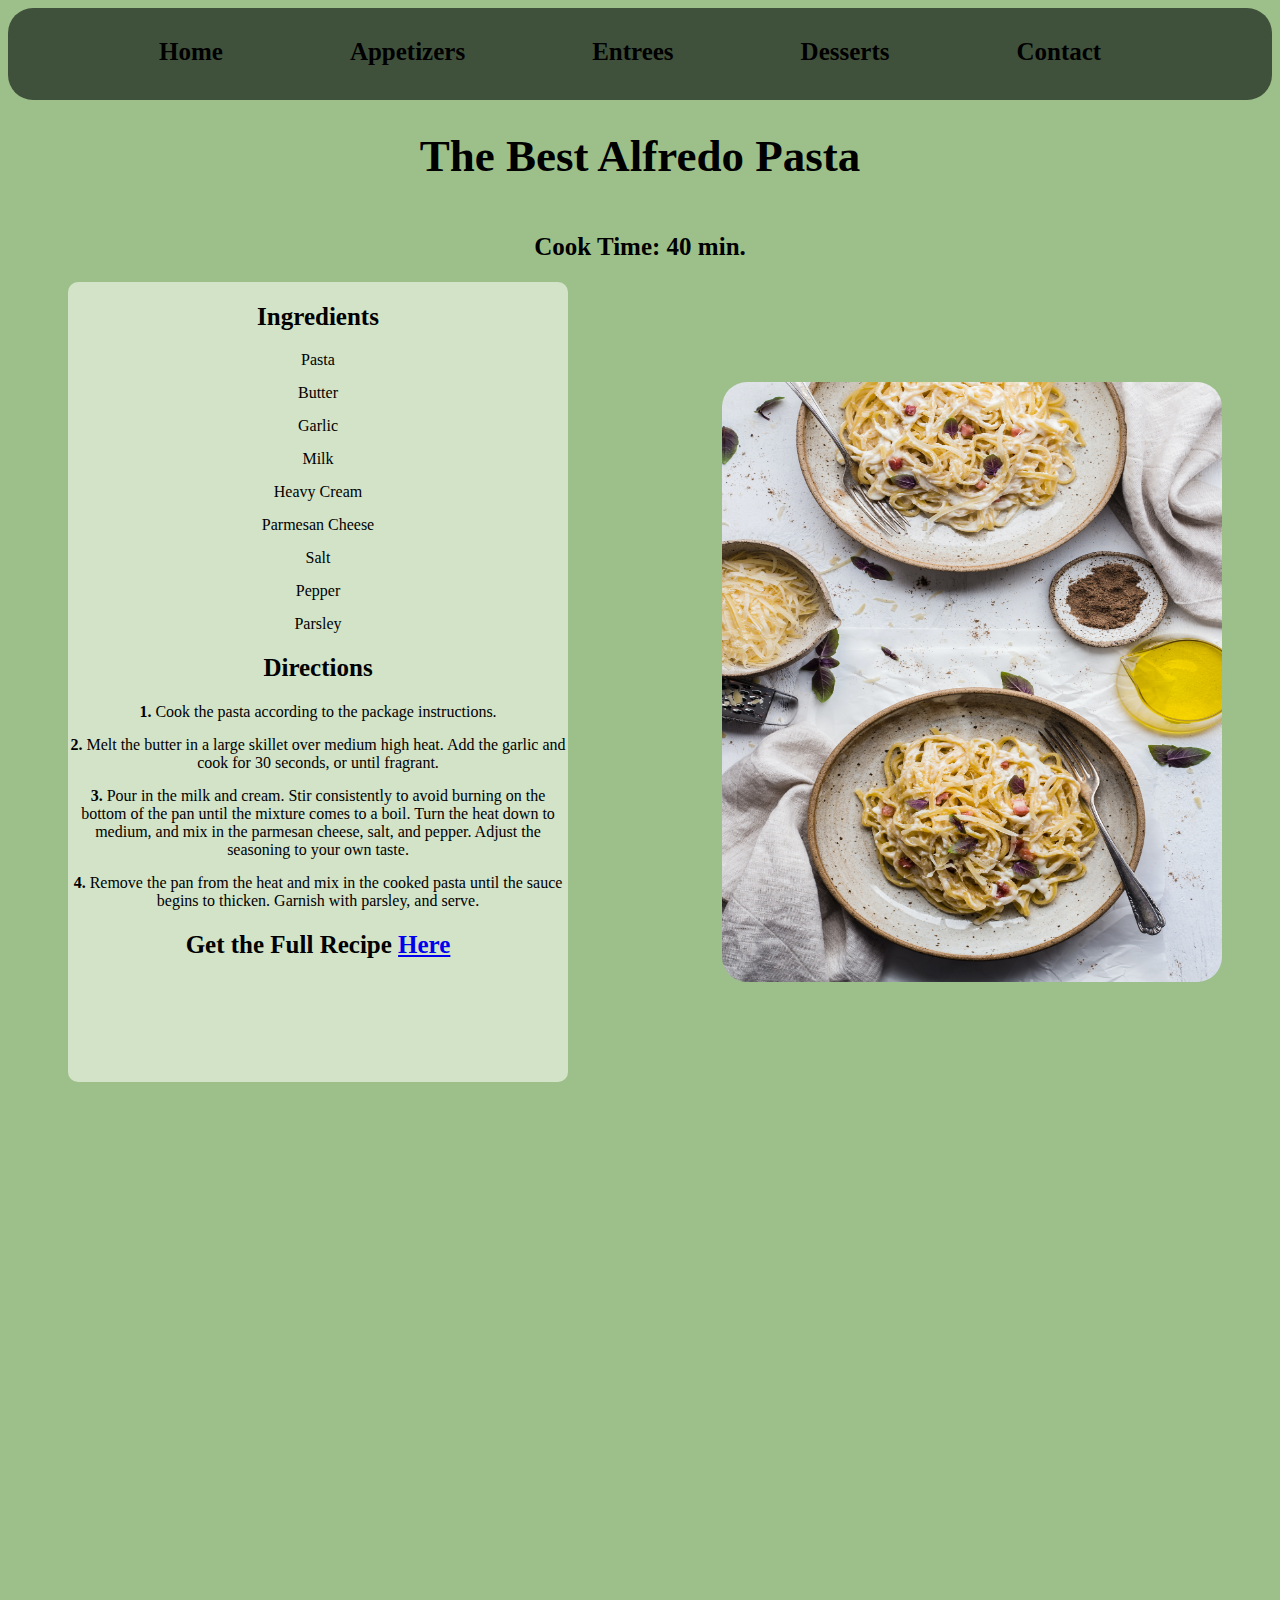
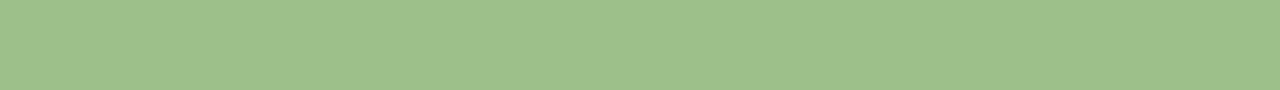
<file: alfredo.html>
<!DOCTYPE html PUBLIC "-//W3C//DTD XHTML 1.0 Transitional//EN"
	"http://www.w3.org/TR/xhtml1/DTD/xhtml1-transitional.dtd">
<html>
<head>
	<meta http-equiv="Content-type" content="text/html; charset=UTF-8" />
	<title>CGT Project</title>
	<style type="text/css" media="all">@import "css/recipes.css";</style>
</head>
<header class="nav_bar" style="background-color: #40513B;">
    <ul>
        <b><li class="active"><a href="index.html" class="a1">Home</a></li></b>
        <b><li class="active"><a href="appetizer.html" class="a1">Appetizers</a></li></b>
        <b><li class="active"><a href="entree.html" class="a1">Entrees</a></li></b>
        <b><li class="active"><a href="dessert.html" class="a1">Desserts</a></li></b>
        <b><li class="active"><a href="contact.html" class="a1">Contact</a></li></b>
    </ul>
</header>
<body style="background-color:#9DC08B;">

    <h1>The Best Alfredo Pasta</h1>
    <h2>Cook Time: 40 min.</h2>
<div class= "reci_sec" style="background-color: #D2E3C8;">
  <h2>Ingredients</h2>
    <dl>
        <dt>Pasta</dt>
        <dt>Butter</dt>
        <dt>Garlic</dt>
        <dt>Milk</dt>
        <dt>Heavy Cream</dt>
        <dt>Parmesan Cheese</dt>
        <dt>Salt</dt>
        <dt>Pepper</dt>
        <dt>Parsley</dt>
    </dl>
  <h2>Directions</h2>
  <dl>
    <dt><b>1.</b> Cook the pasta according to the package instructions. </dt>
    <dt><b>2.</b> Melt the butter in a large skillet over medium high
            heat. Add the garlic and cook for 30 seconds, or until
            fragrant.</dt>
    <dt><b>3.</b> Pour in the milk and cream. Stir consistently to
            avoid burning on the bottom of the pan until the mixture
            comes to a boil. Turn the heat down to medium, and mix in
            the parmesan cheese, salt, and pepper. Adjust the seasoning
            to your own taste.</dt>
    <dt><b>4.</b> Remove the pan from the heat and mix in the cooked
            pasta until the sauce begins to thicken. Garnish with
            parsley, and serve.</dt>
</dl>
<h2> Get the Full Recipe <a href="https://cravinghomecooked.com/easy-pasta-alfredo/">Here</a></h2>
</div>

<div>
<img class="recipe_covy" src="images/alfredo.jpg" alt="chips"  style = "position:relative; bottom:700px; right:50px;"/>
</div>

</body>
</html>
</file>
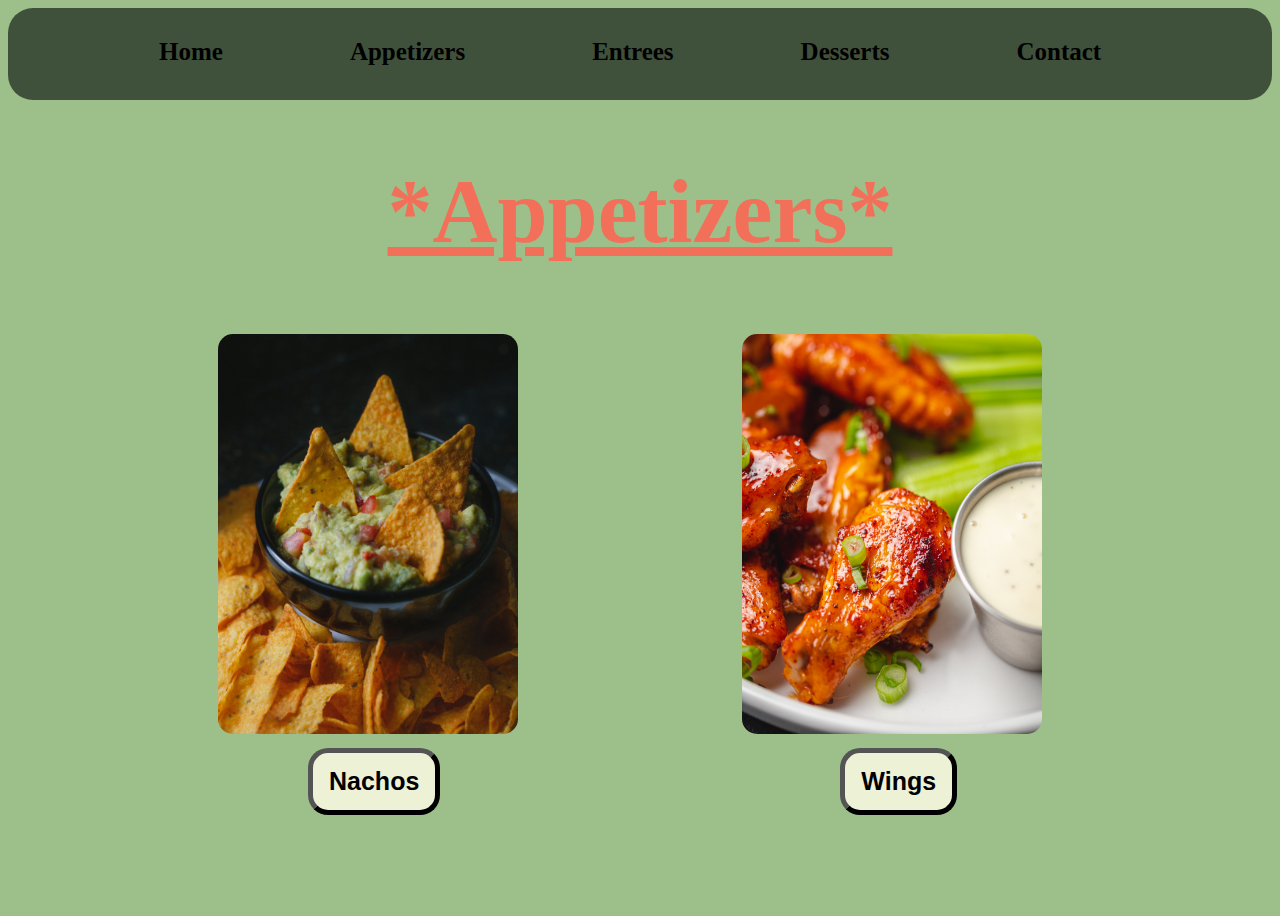
<file: appetizer.html>
<!DOCTYPE html PUBLIC "-//W3C//DTD XHTML 1.0 Transitional//EN"
	"http://www.w3.org/TR/xhtml1/DTD/xhtml1-transitional.dtd">
<html>
<head>
	<meta http-equiv="Content-type" content="text/html; charset=UTF-8" />
	<title>CGT Project</title>
	<style type="text/css" media="all">@import "css/appetizer.css";</style>
</head>
<header class="nav_bar" style="background-color: #40513B;">
    <ul>
        <b><li class="active"><a href="index.html" class="a1">Home</a></li></b>
        <b><li class="active"><a href="appetizer.html" class="a1">Appetizers</a></li></b>
        <b><li class="active"><a href="entree.html" class="a1">Entrees</a></li></b>
        <b><li class="active"><a href="dessert.html" class="a1">Desserts</a></li></b>
        <b><li class="active"><a href="contact.html" class="a1">Contact</a></li></b>
    </ul>
</header>
<body style="background-color:#9DC08B;">

    <u><h1 class = "website_header"> *Appetizers* </h1></u>

    <div class="food_sec">
        <img class="food_buttons" src="images/nachos.jpg" alt="chips"/>
        <img class="food_buttons" src="images/chicken wings.jpg" alt="chicken"/>
    </div>
    <div class="appetizer_sec">
        <button type="button" class="button4"><a href="nachos.html" class="a1">Nachos</a></button>
        <button type="button" class="button5"><a href="wings.html" class="a1">Wings</a></button>
    </div>

</body>
</html>
</file>
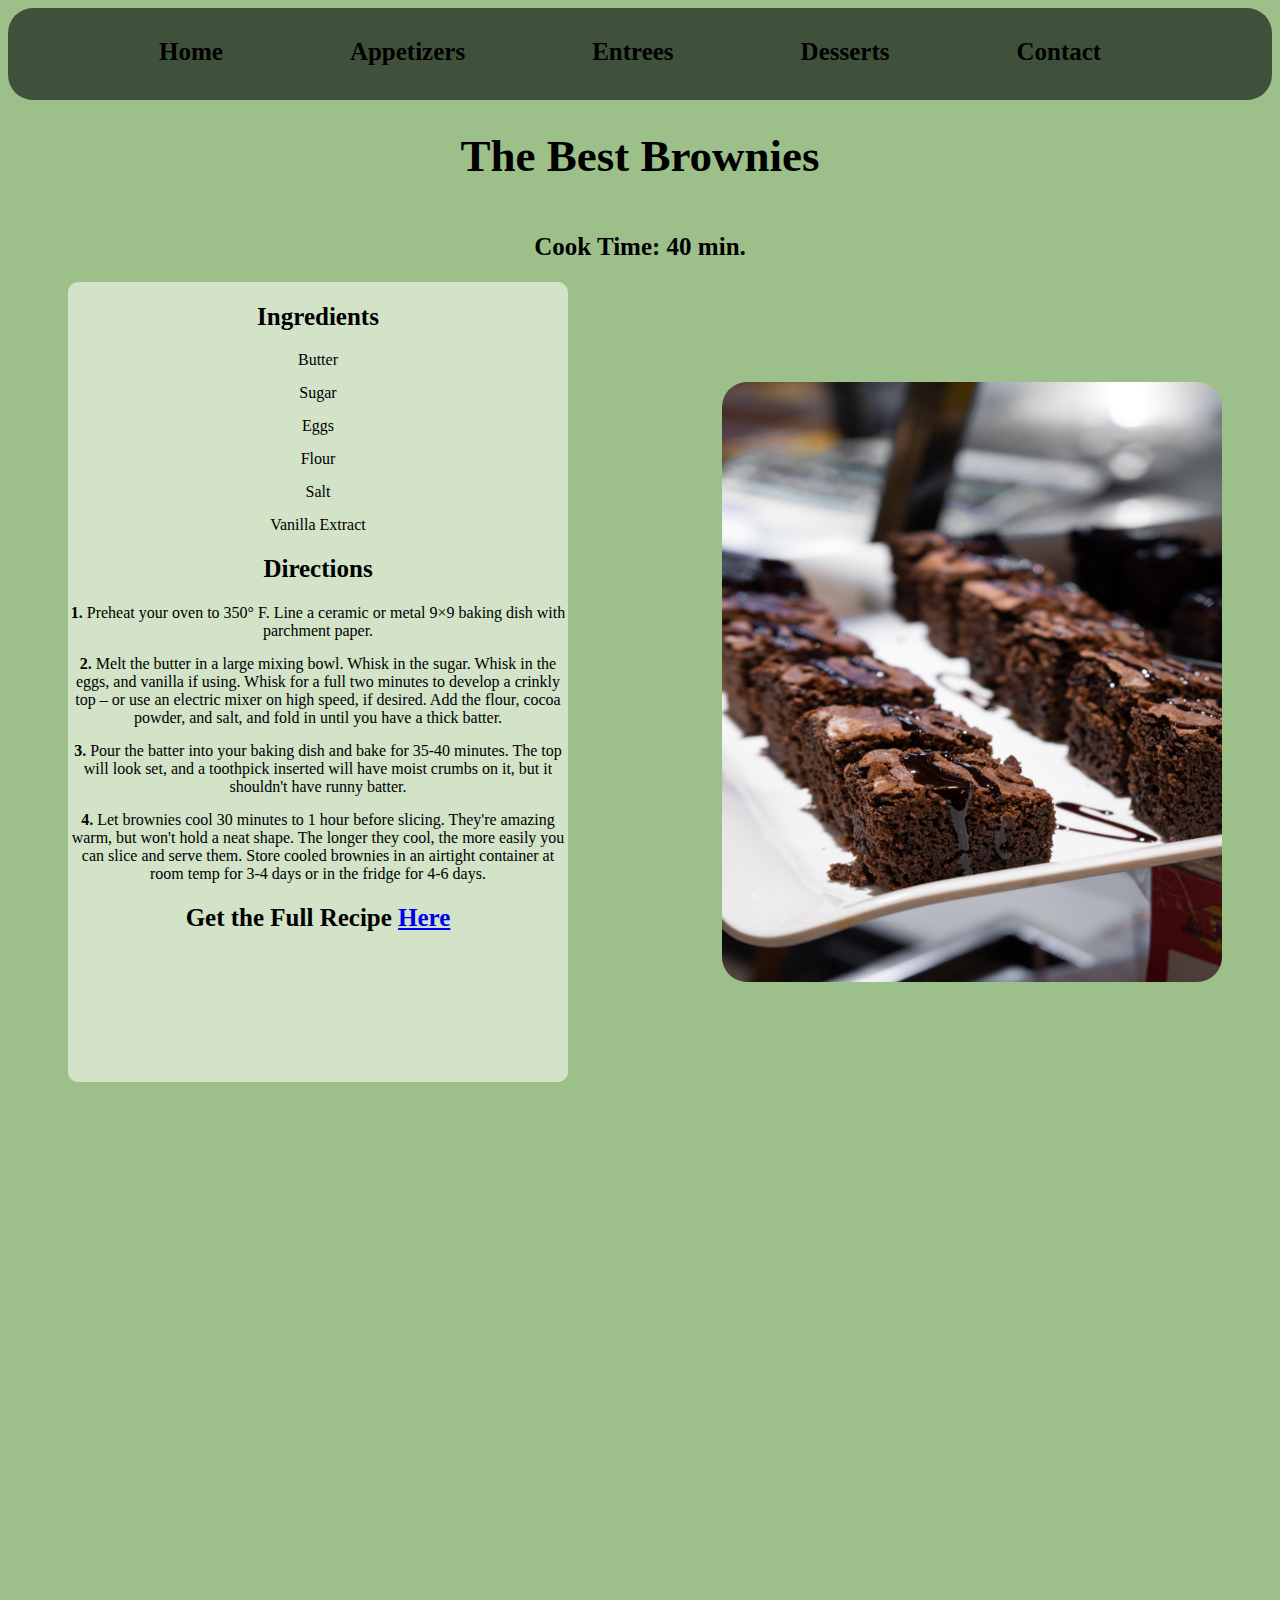
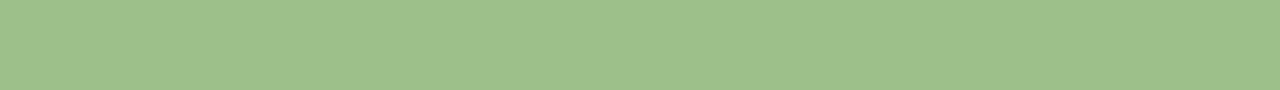
<file: brownies.html>
<!DOCTYPE html PUBLIC "-//W3C//DTD XHTML 1.0 Transitional//EN"
	"http://www.w3.org/TR/xhtml1/DTD/xhtml1-transitional.dtd">
<html>
<head>
	<meta http-equiv="Content-type" content="text/html; charset=UTF-8" />
	<title>CGT Project</title>
	<style type="text/css" media="all">@import "css/recipes.css";</style>
</head>
<header class="nav_bar" style="background-color: #40513B;">
    <ul>
        <b><li class="active"><a href="index.html" class="a1">Home</a></li></b>
        <b><li class="active"><a href="appetizer.html" class="a1">Appetizers</a></li></b>
        <b><li class="active"><a href="entree.html" class="a1">Entrees</a></li></b>
        <b><li class="active"><a href="dessert.html" class="a1">Desserts</a></li></b>
        <b><li class="active"><a href="contact.html" class="a1">Contact</a></li></b>
    </ul>
</header>
<body style="background-color:#9DC08B;">

    <h1>The Best Brownies</h1>
    <h2>Cook Time: 40 min.</h2>
<div class= "reci_sec" style="background-color: #D2E3C8;">
  <h2>Ingredients</h2>
    <dl>
        <dt>Butter</dt>
        <dt>Sugar</dt>
        <dt>Eggs</dt>
        <dt>Flour</dt>
        <dt>Salt</dt>
        <dt>Vanilla Extract</dt>
    </dl>
  <h2>Directions</h2>
  <dl>
    <dt><b>1.</b> Preheat your oven to 350° F. Line a ceramic or metal 9×9 baking dish
            with parchment paper.  </dt>
    <dt><b>2.</b> Melt the butter in a large mixing bowl. Whisk in the sugar. Whisk in
            the eggs, and vanilla if using. Whisk for a full two minutes to develop a
            crinkly top – or use an electric mixer on high speed, if desired. Add the
            flour, cocoa powder, and salt, and fold in until you have a thick batter.</dt>
    <dt><b>3.</b> Pour the batter into your baking dish and bake for 35-40 minutes.
            The top will look set, and a toothpick inserted will have moist crumbs on
            it, but it shouldn't have runny batter.</dt>
    <dt><b>4.</b> Let brownies cool 30 minutes to 1 hour before slicing. They're
            amazing warm, but won't hold a neat shape. The longer they cool, the more
            easily you can slice and serve them. Store cooled brownies in an airtight
            container at room temp for 3-4 days or in the fridge for 4-6 days.</dt>
</dl>
<h2> Get the Full Recipe <a href="https://bluebowlrecipes.com/best-ever-5-ingredient-brownies/">Here</a></h2>
</div>

<div>
<img class="recipe_covy" src="images/brownies.jpg" alt="chips"  style = "position:relative; bottom:700px; right:50px;"/>
</div>

</body>
</html>
</file>
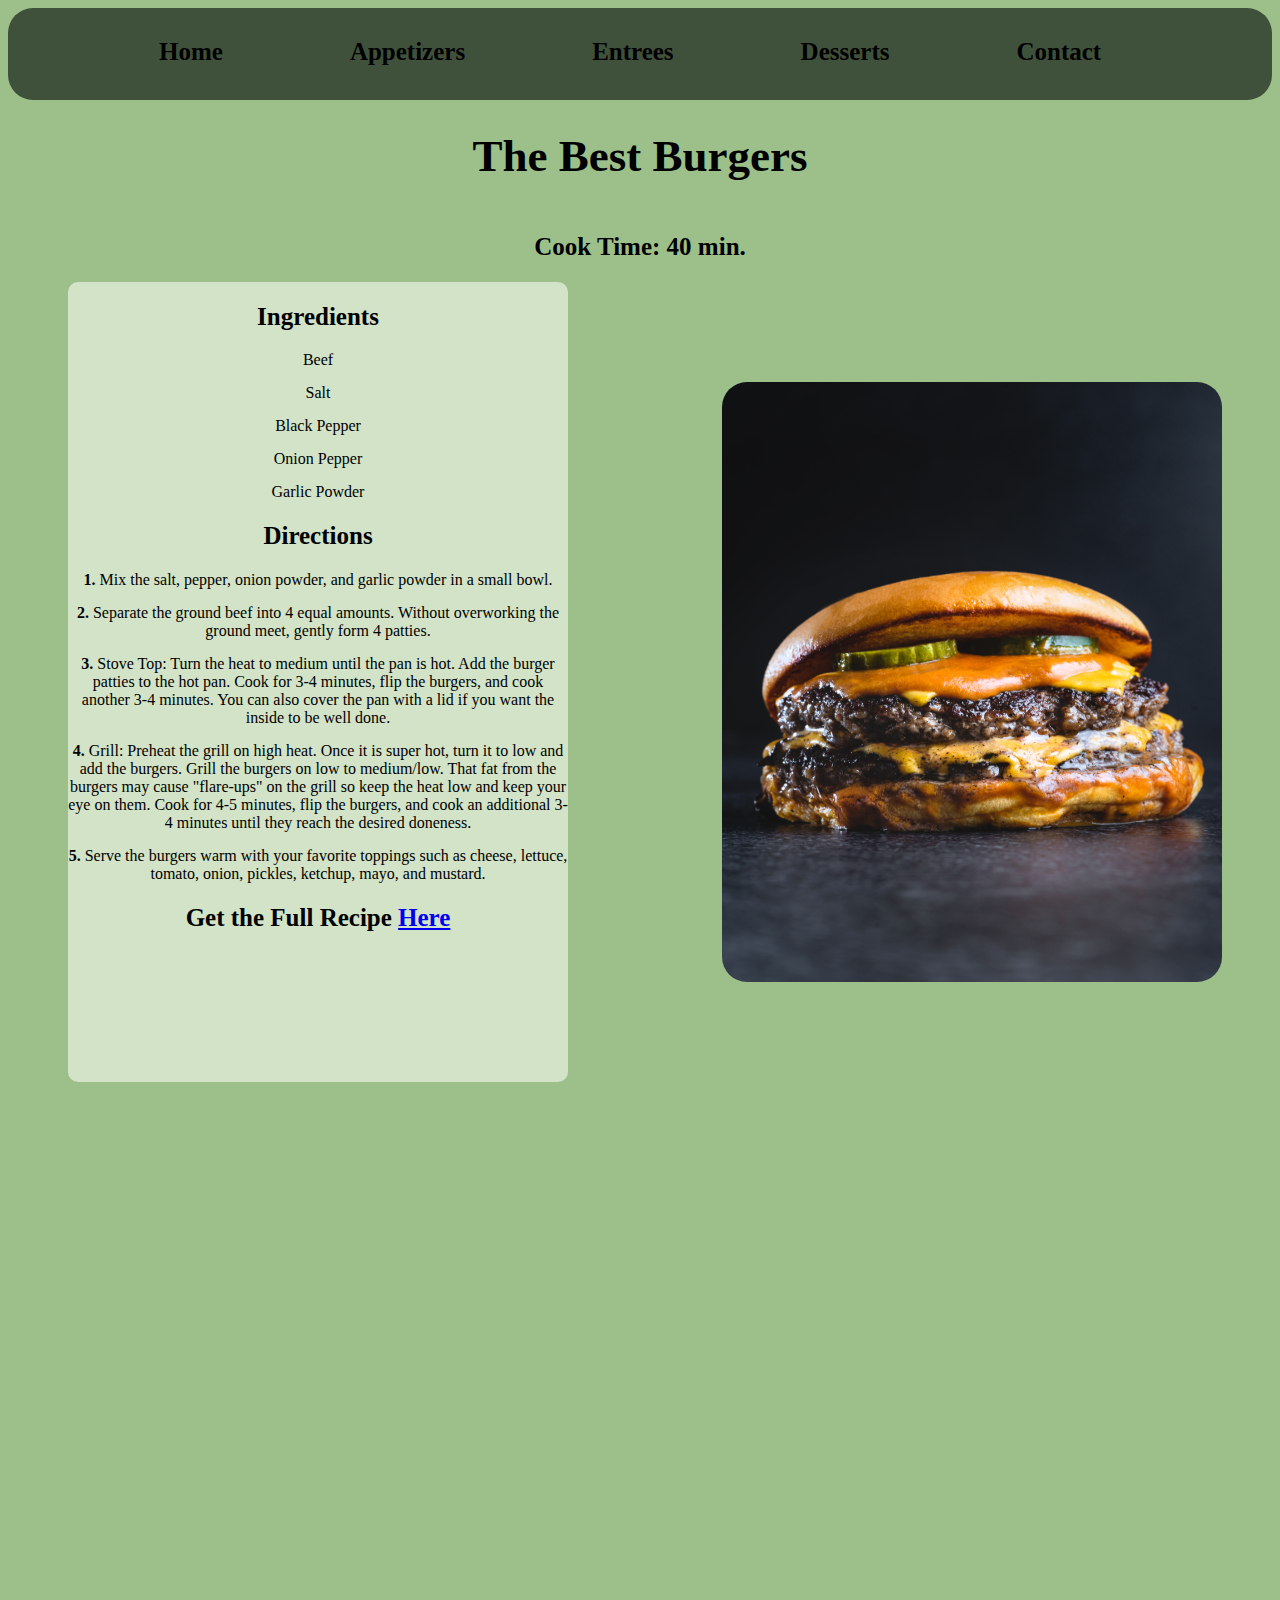
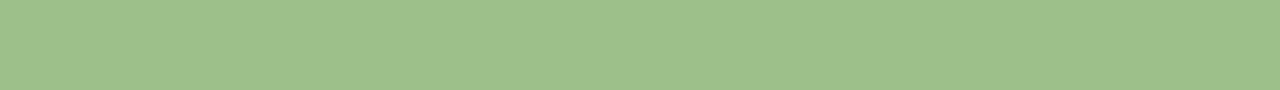
<file: burger.html>
<!DOCTYPE html PUBLIC "-//W3C//DTD XHTML 1.0 Transitional//EN"
	"http://www.w3.org/TR/xhtml1/DTD/xhtml1-transitional.dtd">
<html>
<head>
	<meta http-equiv="Content-type" content="text/html; charset=UTF-8" />
	<title>CGT Project</title>
	<style type="text/css" media="all">@import "css/recipes.css";</style>
</head>
<header class="nav_bar" style="background-color: #40513B;">
    <ul>
        <b><li class="active"><a href="index.html" class="a1">Home</a></li></b>
        <b><li class="active"><a href="appetizer.html" class="a1">Appetizers</a></li></b>
        <b><li class="active"><a href="entree.html" class="a1">Entrees</a></li></b>
        <b><li class="active"><a href="dessert.html" class="a1">Desserts</a></li></b>
        <b><li class="active"><a href="contact.html" class="a1">Contact</a></li></b>
    </ul>
</header>
<body style="background-color:#9DC08B;">

    <h1>The Best Burgers</h1>
    <h2>Cook Time: 40 min.</h2>
<div class= "reci_sec" style="background-color: #D2E3C8;">
  <h2>Ingredients</h2>
    <dl>
        <dt>Beef</dt>
        <dt>Salt</dt>
        <dt>Black Pepper</dt>
        <dt>Onion Pepper</dt>
        <dt>Garlic Powder</dt>
    </dl>
  <h2>Directions</h2>
  <dl>
    <dt><b>1.</b> Mix the salt, pepper, onion powder, and garlic powder in a small bowl. </dt>
    <dt><b>2.</b> Separate the ground beef into 4 equal amounts. Without overworking the
            ground meet, gently form 4 patties.</dt>
    <dt><b>3.</b> Stove Top: Turn the heat to medium until the pan is hot. Add the burger
            patties to the hot pan. Cook for 3-4 minutes, flip the burgers, and cook
            another 3-4 minutes. You can also cover the pan with a lid if you want the
            inside to be well done.</dt>
    <dt><b>4.</b> Grill: Preheat the grill on high heat. Once it is super hot, turn it to
            low and add the burgers. Grill the burgers on low to medium/low. That fat
            from the burgers may cause "flare-ups" on the grill so keep the heat low
            and keep your eye on them. Cook for 4-5 minutes, flip the burgers, and
            cook an additional 3-4 minutes until they reach the desired doneness.</dt>
    <dt><b>5.</b> Serve the burgers warm with your favorite toppings such as cheese,
            lettuce, tomato, onion, pickles, ketchup, mayo, and mustard.</dt>
</dl>
<h2> Get the Full Recipe <a href="https://thymeforthetable.com/simple-burger-recipe/">Here</a></h2>
</div>

<div>
<img class="recipe_covy" src="images/burgers.jpg" alt="chips"  style = "position:relative; bottom:700px; right:50px;"/>
</div>

</body>
</html>
</file>
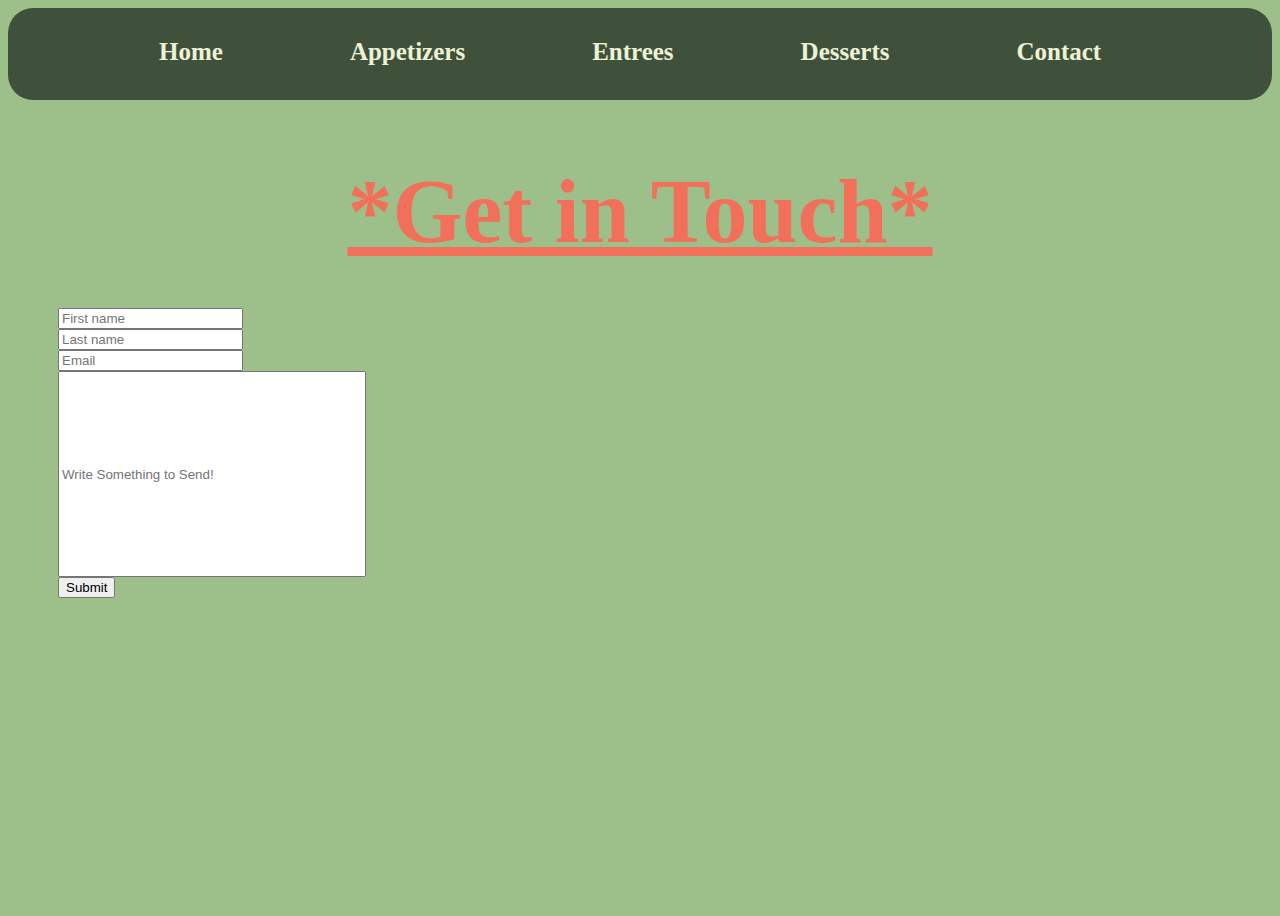
<file: contact.html>
<!DOCTYPE html PUBLIC "-//W3C//DTD XHTML 1.0 Transitional//EN"
	"http://www.w3.org/TR/xhtml1/DTD/xhtml1-transitional.dtd">
<html>
<head>
	<meta http-equiv="Content-type" content="text/html; charset=UTF-8" />
	<title>CGT Project</title>
	<style type="text/css" media="all">@import "css/contact.css";</style>
</head>
<header class="nav_bar" style="background-color: #40513B;">
    <ul>
        <b><li class="active"><a href="index.html" class="a1">Home</a></li></b>
        <b><li class="active"><a href="appetizer.html" class="a1">Appetizers</a></li></b>
        <b><li class="active"><a href="entree.html" class="a1">Entrees</a></li></b>
        <b><li class="active"><a href="dessert.html" class="a1">Desserts</a></li></b>
        <b><li class="active"><a href="contact.html" class="a1">Contact</a></li></b>
    </ul>
</header>
<body style="background-color:#9DC08B;">

    <u><h1 class = "website_header"> *Get in Touch* </h1></u>

    <form id="form">
                <input type="text" id="fname" name="fname" placeholder="First name" required><br>
                <input type="text" id="lname" name="lname" placeholder="Last name" required><br>
                <input type="text" id="email" name="email" placeholder="Email"required><br>
                <input type="text" id="email" name="message" placeholder="Write Something to Send!" style="width: 300px; height: 200px;"required><br>
                <input type="submit" value="Submit">
      </form>

      <script>
        var form = document.getElementById('form')
        form.addEventListener('submit',function(event) {
            event.preventDefault()
            var fname = document.getElementById('fname').value
            console.log(fname)
            var lname = document.getElementById('lname').value
            console.log(lname)
            var email = document.getElementById('email').value
            console.log(email)
        })
      </script>

    

</body>
</html>
</file>
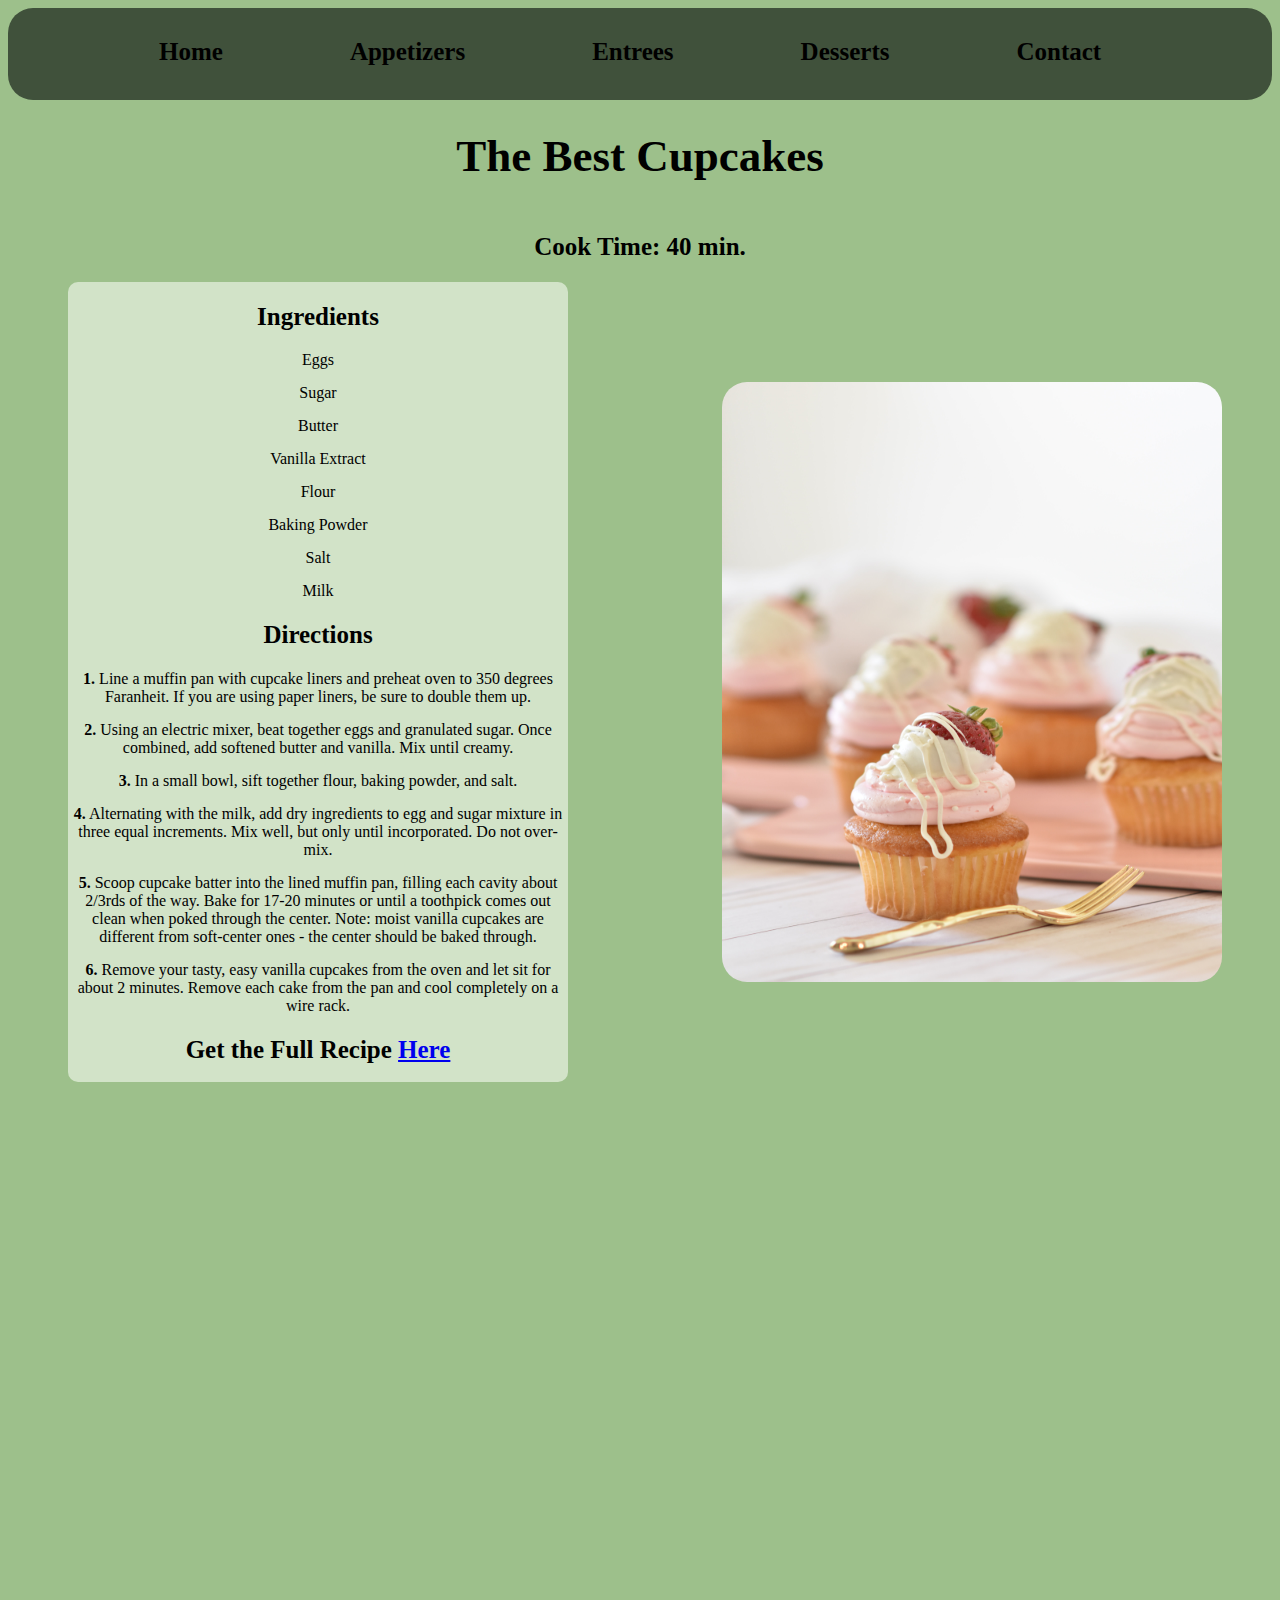
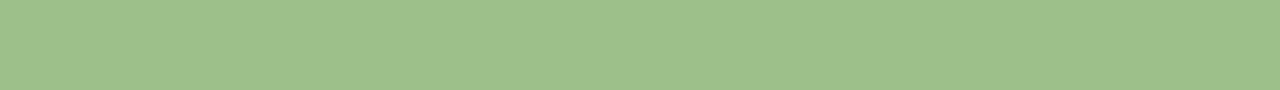
<file: cupcakes.html>
<!DOCTYPE html PUBLIC "-//W3C//DTD XHTML 1.0 Transitional//EN"
	"http://www.w3.org/TR/xhtml1/DTD/xhtml1-transitional.dtd">
<html>
<head>
	<meta http-equiv="Content-type" content="text/html; charset=UTF-8" />
	<title>CGT Project</title>
	<style type="text/css" media="all">@import "css/recipes.css";</style>
</head>
<header class="nav_bar" style="background-color: #40513B;">
    <ul>
        <b><li class="active"><a href="index.html" class="a1">Home</a></li></b>
        <b><li class="active"><a href="appetizer.html" class="a1">Appetizers</a></li></b>
        <b><li class="active"><a href="entree.html" class="a1">Entrees</a></li></b>
        <b><li class="active"><a href="dessert.html" class="a1">Desserts</a></li></b>
        <b><li class="active"><a href="contact.html" class="a1">Contact</a></li></b>
    </ul>
</header>
<body style="background-color:#9DC08B;">

    <h1>The Best Cupcakes</h1>
    <h2>Cook Time: 40 min.</h2>
<div class= "reci_sec" style="background-color: #D2E3C8;">
  <h2>Ingredients</h2>
    <dl>
        <dt>Eggs</dt>
        <dt>Sugar</dt>
        <dt>Butter</dt>
        <dt>Vanilla Extract</dt>
        <dt>Flour</dt>
        <dt>Baking Powder</dt>
        <dt>Salt</dt>
        <dt>Milk</dt>
    </dl>
  <h2>Directions</h2>
  <dl>
    <dt><b>1.</b> Line a muffin pan with cupcake liners and preheat oven to 350 degrees
            Faranheit. If you are using paper liners, be sure to double them up. </dt>
    <dt><b>2.</b> Using an electric mixer, beat together eggs and granulated sugar.
            Once combined, add softened butter and vanilla. Mix until creamy.</dt>
    <dt><b>3.</b> In a small bowl, sift together flour, baking powder, and salt.</dt>
    <dt><b>4.</b> Alternating with the milk, add dry ingredients to egg and sugar
            mixture in three equal increments. Mix well, but only until incorporated.
            Do not over-mix.</dt>
    <dt><b>5.</b> Scoop cupcake batter into the lined muffin pan, filling each cavity
            about 2/3rds of the way. Bake for 17-20 minutes or until a toothpick comes
            out clean when poked through the center. Note: moist vanilla cupcakes are
            different from soft-center ones - the center should be baked through.</dt>
    <dt><b>6.</b> Remove your tasty, easy vanilla cupcakes from the oven and let sit
            for about 2 minutes. Remove each cake from the pan and cool completely on
            a wire rack.</dt>
</dl>
<h2> Get the Full Recipe <a href="https://rufflesandrainboots.com/easy-vanilla-cupcake-recipe/">Here</a></h2>
</div>

<div>
<img class="recipe_covy" src="images/cupcakes.jpg" alt="chips"  style = "position:relative; bottom:700px; right:50px;"/>
</div>

</body>
</html>
</file>
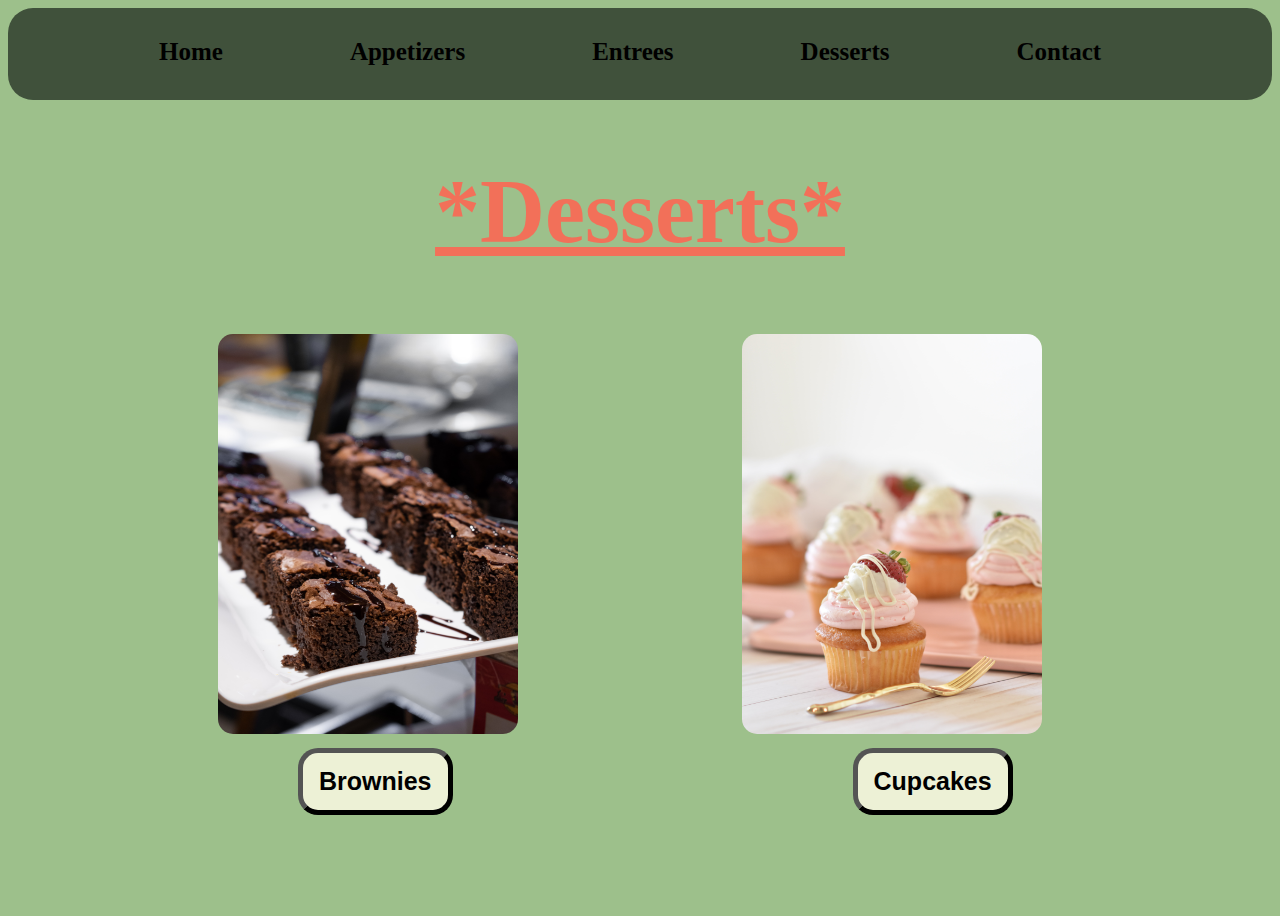
<file: dessert.html>
<!DOCTYPE html PUBLIC "-//W3C//DTD XHTML 1.0 Transitional//EN"
	"http://www.w3.org/TR/xhtml1/DTD/xhtml1-transitional.dtd">
<html>
<head>
	<meta http-equiv="Content-type" content="text/html; charset=UTF-8" />
	<title>CGT Project</title>
	<style type="text/css" media="all">@import "css/dessert.css";</style>
</head>
<header class="nav_bar" style="background-color: #40513B;">
    <ul>
        <b><li class="active"><a href="index.html" class="a1">Home</a></li></b>
        <b><li class="active"><a href="appetizer.html" class="a1">Appetizers</a></li></b>
        <b><li class="active"><a href="entree.html" class="a1">Entrees</a></li></b>
        <b><li class="active"><a href="dessert.html" class="a1">Desserts</a></li></b>
        <b><li class="active"><a href="contact.html" class="a1">Contact</a></li></b>
    </ul>
</header>
<body style="background-color:#9DC08B;">

    <u><h1 class = "website_header"> *Desserts* </h1></u>

    <div class="food_sec">
        <img class="food_buttons" src="images/brownies.jpg" alt="chips"/>
        <img class="food_buttons" src="images/cupcakes.jpg" alt="chicken"/>
    </div>
    <div class="appetizer_sec">
        <button type="button" class="button8"><a href="brownies.html" class="a1">Brownies</a></button>
        <button type="button" class="button9"><a href="cupcakes.html" class="a1">Cupcakes</a></button>
    </div>

</body>
</html>
</file>
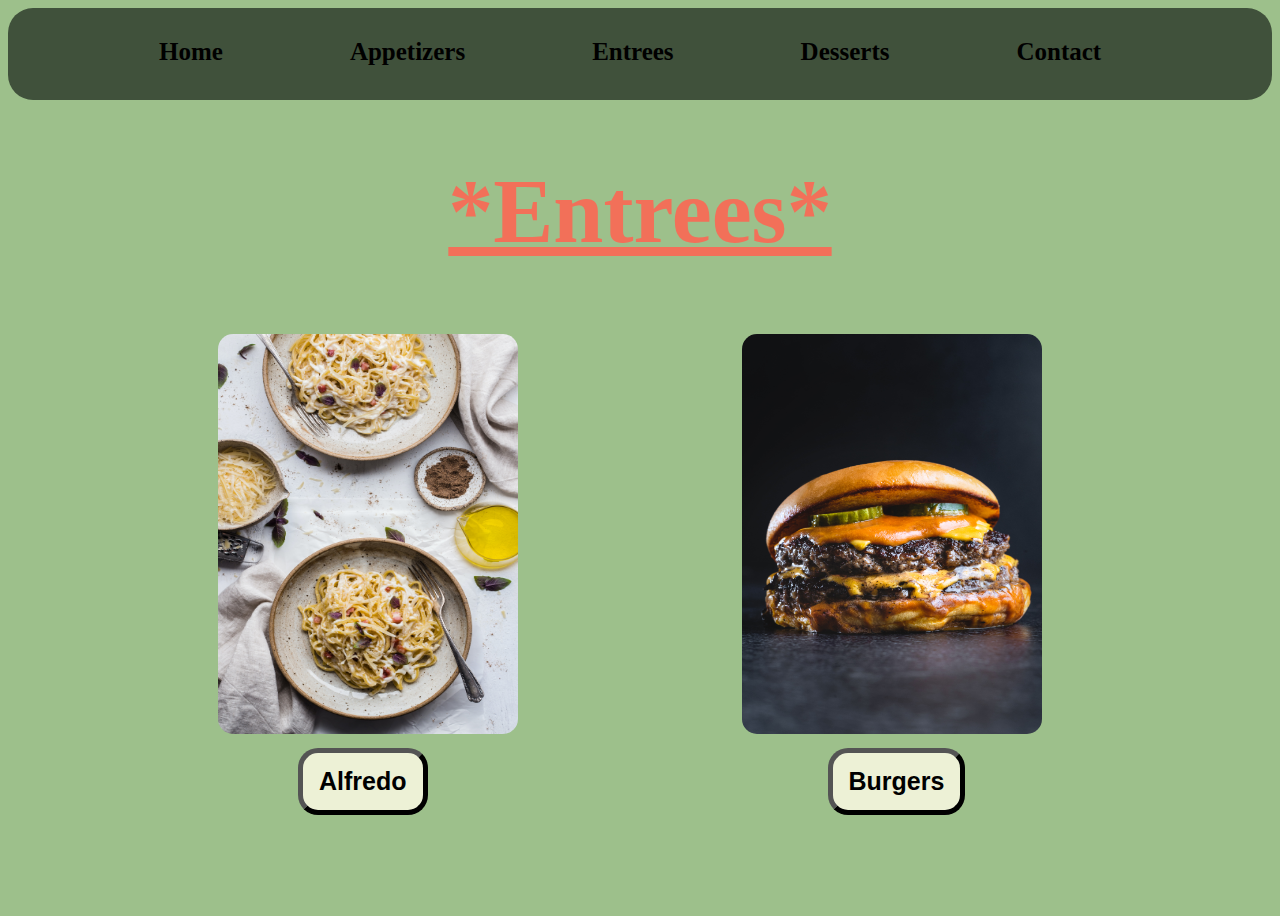
<file: entree.html>
<!DOCTYPE html PUBLIC "-//W3C//DTD XHTML 1.0 Transitional//EN"
	"http://www.w3.org/TR/xhtml1/DTD/xhtml1-transitional.dtd">
<html>
<head>
	<meta http-equiv="Content-type" content="text/html; charset=UTF-8" />
	<title>CGT Project</title>
	<style type="text/css" media="all">@import "css/entree.css";</style>
</head>
<header class="nav_bar" style="background-color: #40513B;">
    <ul>
        <b><li class="active"><a href="index.html" class="a1">Home</a></li></b>
        <b><li class="active"><a href="appetizer.html" class="a1">Appetizers</a></li></b>
        <b><li class="active"><a href="entree.html" class="a1">Entrees</a></li></b>
        <b><li class="active"><a href="dessert.html" class="a1">Desserts</a></li></b>
        <b><li class="active"><a href="contact.html" class="a1">Contact</a></li></b>
    </ul>
</header>
<body style="background-color:#9DC08B;">

    <u><h1 class = "website_header"> *Entrees* </h1></u>

    <div class="food_sec">
        <img class="food_buttons" src="images/alfredo.jpg" alt="chips"/>
        <img class="food_buttons" src="images/burgers.jpg" alt="chicken"/>
    </div>
    <div class="appetizer_sec">
        <button type="button" class="button6"><a href="alfredo.html" class="a1">Alfredo</a></button>
        <button type="button" class="button7"><a href="burger.html" class="a1">Burgers</a></button>
    </div>

</body>
</html>
</file>
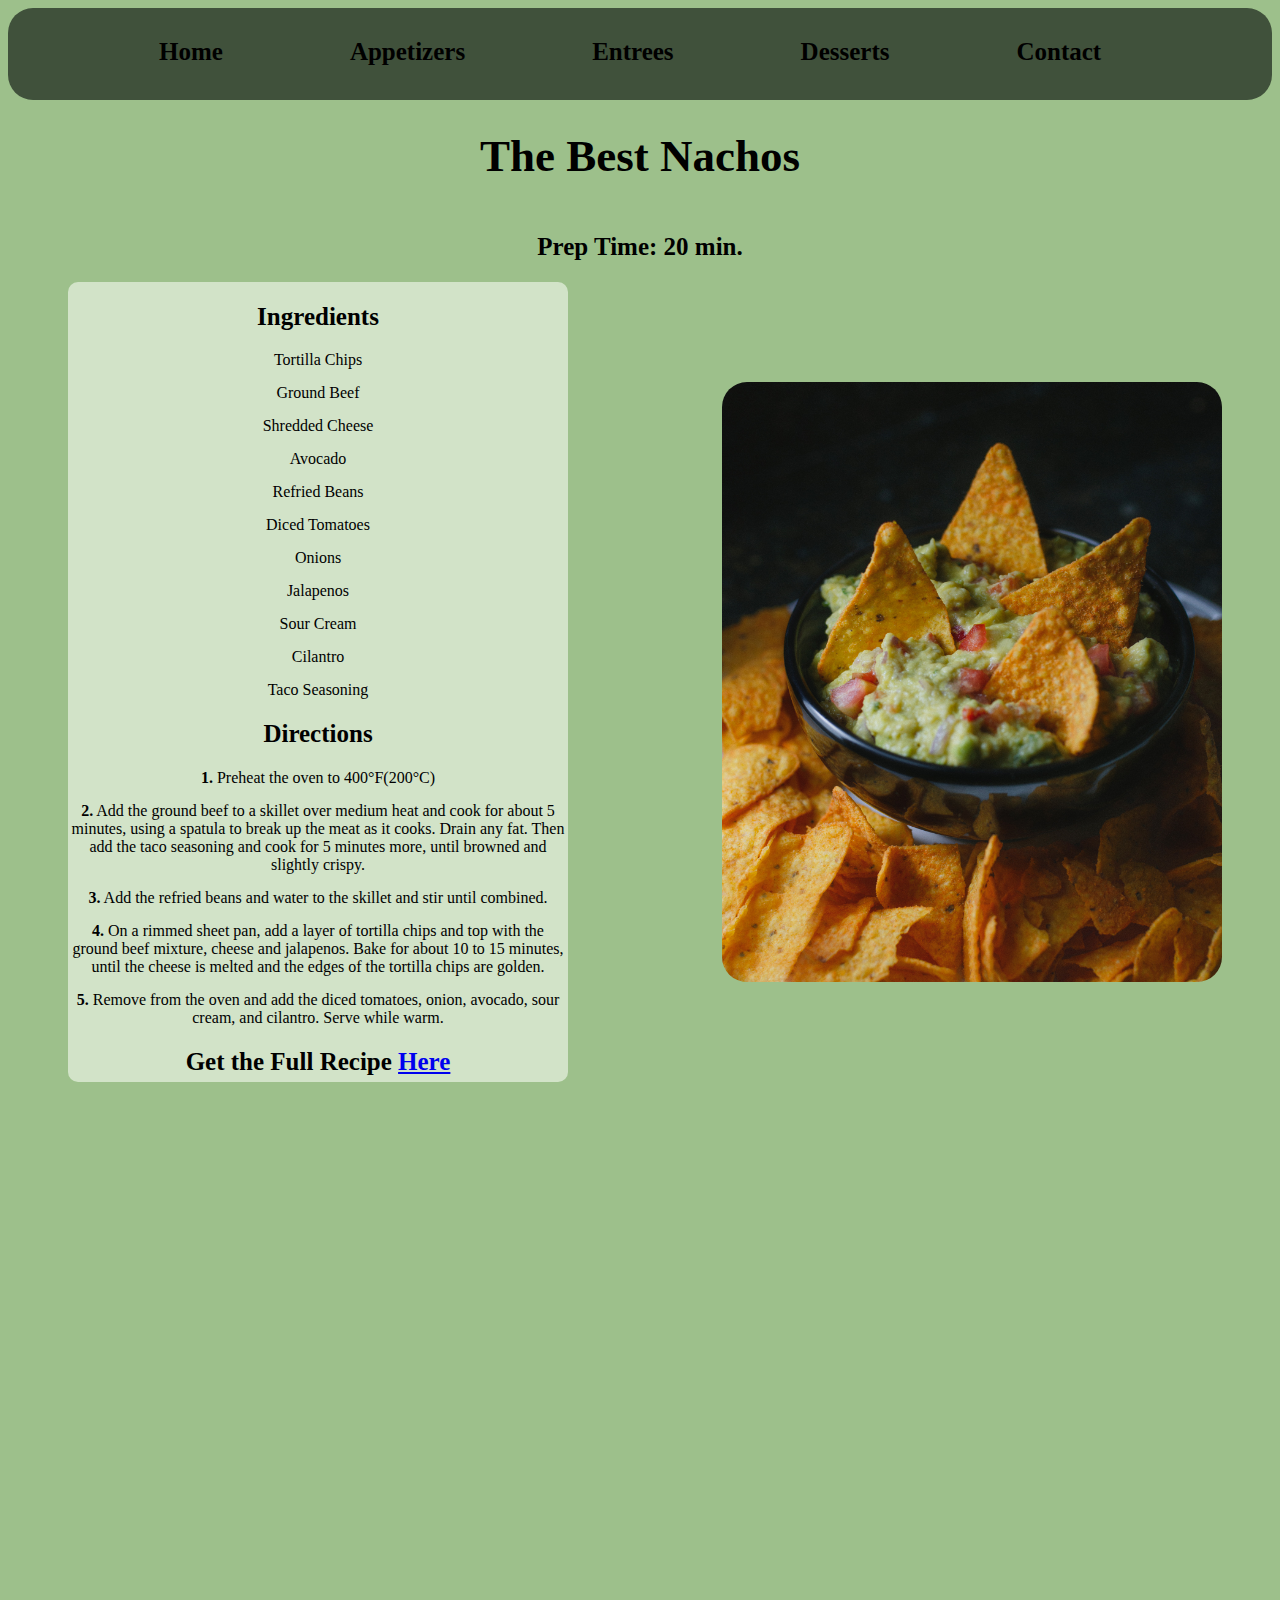
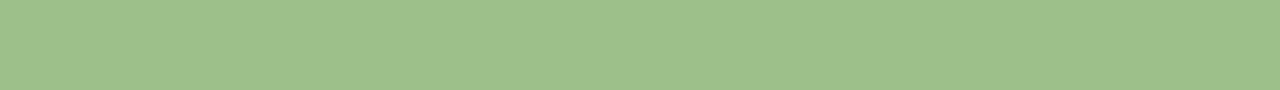
<file: nachos.html>
<!DOCTYPE html PUBLIC "-//W3C//DTD XHTML 1.0 Transitional//EN"
	"http://www.w3.org/TR/xhtml1/DTD/xhtml1-transitional.dtd">
<html>
<head>
	<meta http-equiv="Content-type" content="text/html; charset=UTF-8" />
	<title>CGT Project</title>
	<style type="text/css" media="all">@import "css/recipes.css";</style>
</head>
<header class="nav_bar" style="background-color: #40513B;">
    <ul>
        <b><li class="active"><a href="index.html" class="a1">Home</a></li></b>
        <b><li class="active"><a href="appetizer.html" class="a1">Appetizers</a></li></b>
        <b><li class="active"><a href="entree.html" class="a1">Entrees</a></li></b>
        <b><li class="active"><a href="dessert.html" class="a1">Desserts</a></li></b>
        <b><li class="active"><a href="contact.html" class="a1">Contact</a></li></b>
    </ul>
</header>
<body style="background-color:#9DC08B;">

    <h1>The Best Nachos</h1>
    <h2>Prep Time: 20 min.</h2>
<div class= "reci_sec" style="background-color: #D2E3C8;">
  <h2>Ingredients</h2>
    <dl>
        <dt>Tortilla Chips</dt>
        <dt>Ground Beef</dt>
        <dt>Shredded Cheese</dt>
        <dt>Avocado</dt>
        <dt>Refried Beans</dt>
        <dt>Diced Tomatoes</dt>
        <dt>Onions</dt>
        <dt>Jalapenos</dt>
        <dt>Sour Cream</dt>
        <dt>Cilantro</dt>
        <dt>Taco Seasoning</dt>
    </dl>
  <h2>Directions</h2>
  <dl>
    <dt><b>1.</b> Preheat the oven to 400°F(200°C)</dt>
    <dt><b>2.</b> Add the ground beef to a skillet over medium heat and cook for about 5 minutes,
        using a spatula to break up the meat as it cooks. Drain any fat. Then add the taco
        seasoning and cook for 5 minutes more, until browned and slightly crispy.</dt>
    <dt><b>3.</b> Add the refried beans and water to the skillet and stir until combined. </dt>
    <dt><b>4.</b> On a rimmed sheet pan, add a layer of tortilla chips and top with the ground beef
        mixture, cheese and jalapenos. Bake for about 10 to 15 minutes, until the cheese is
        melted and the edges of the tortilla chips are golden.</dt>
    <dt><b>5.</b> Remove from the oven and add the diced tomatoes, onion, avocado, sour cream, and
        cilantro. Serve while warm.</dt>
</dl>

<h2> Get the Full Recipe <a href="https://downshiftology.com/recipes/ultimate-nachos/">Here</a></h2>
</div>

<div>
<img class="recipe_covy" src="images/nachos.jpg" alt="chips"  style = "position:relative; bottom:700px; right:50px;"/>
</div>

</body>
</html>
</file>
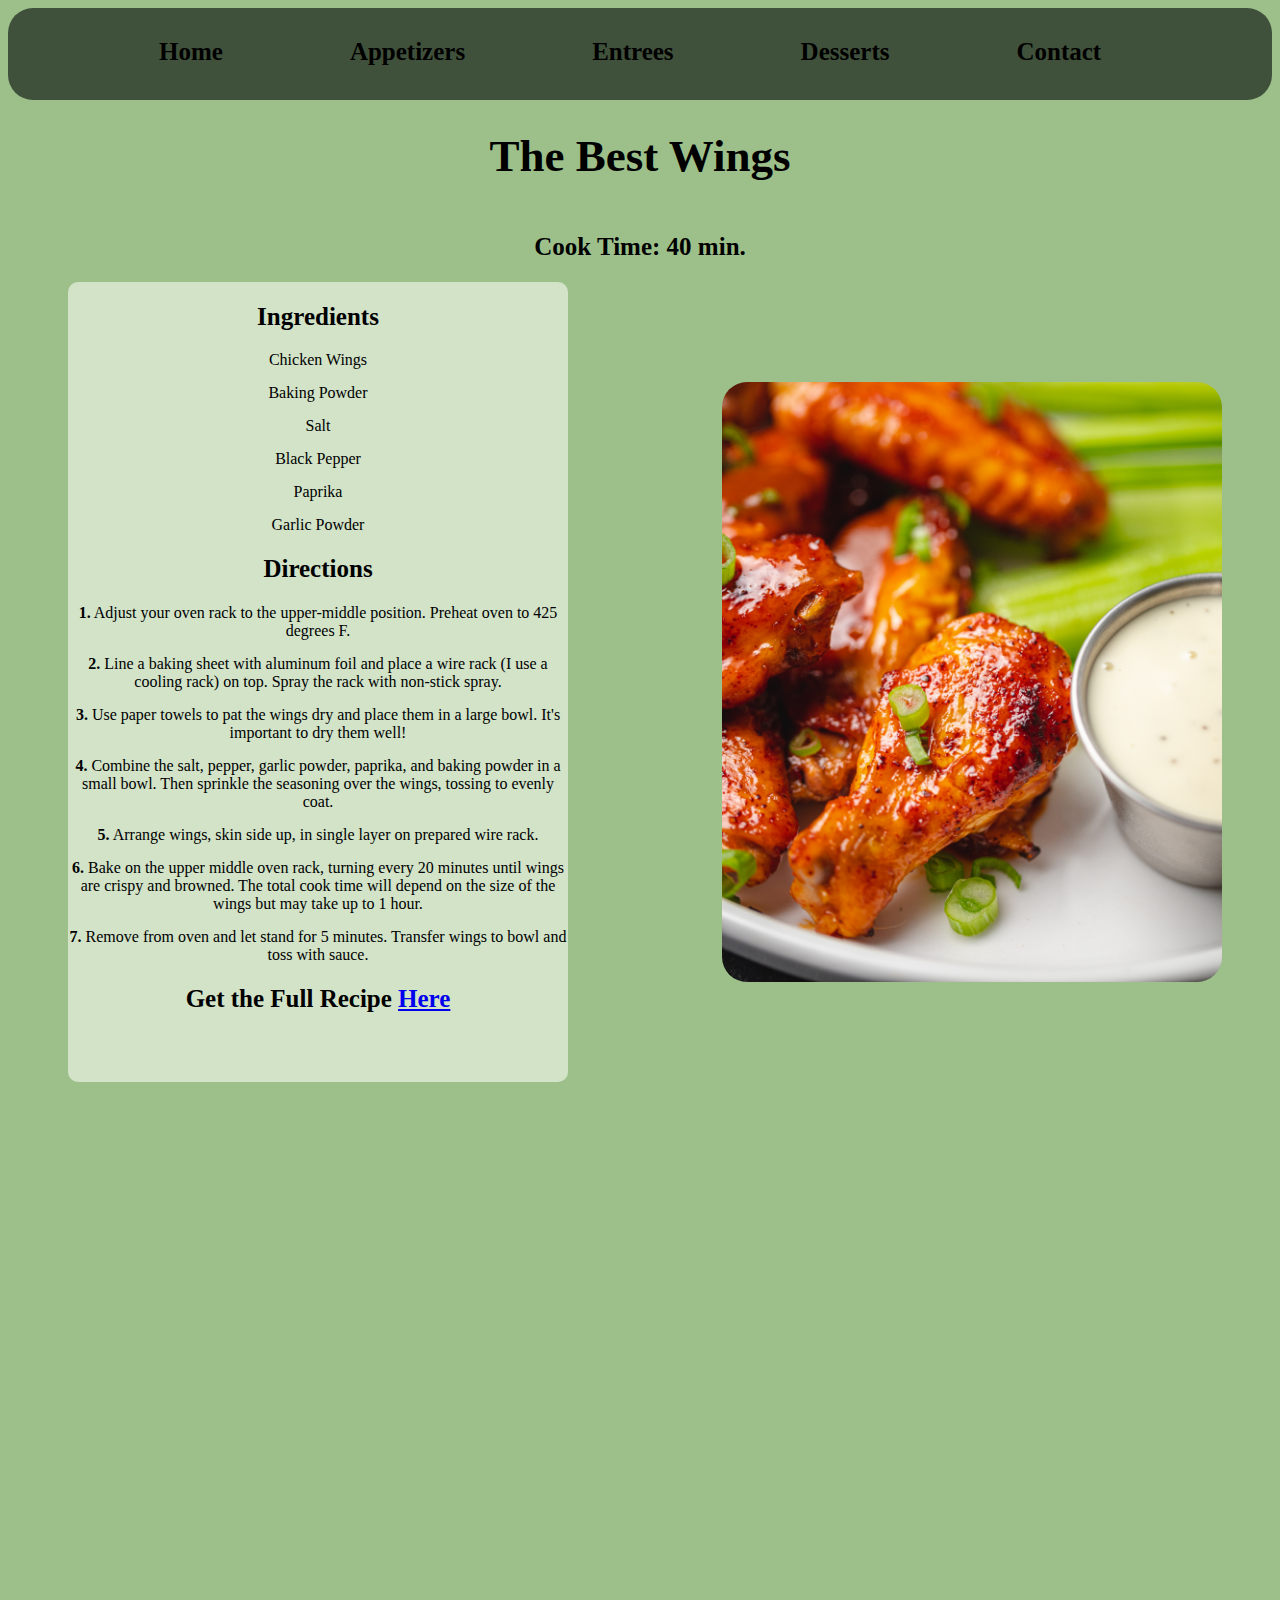
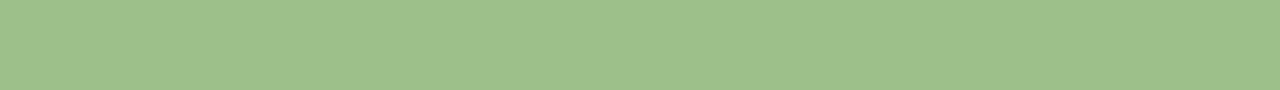
<file: wings.html>
<!DOCTYPE html PUBLIC "-//W3C//DTD XHTML 1.0 Transitional//EN"
	"http://www.w3.org/TR/xhtml1/DTD/xhtml1-transitional.dtd">
<html>
<head>
	<meta http-equiv="Content-type" content="text/html; charset=UTF-8" />
	<title>CGT Project</title>
	<style type="text/css" media="all">@import "css/recipes.css";</style>
</head>
<header class="nav_bar" style="background-color: #40513B;">
    <ul>
        <b><li class="active"><a href="index.html" class="a1">Home</a></li></b>
        <b><li class="active"><a href="appetizer.html" class="a1">Appetizers</a></li></b>
        <b><li class="active"><a href="entree.html" class="a1">Entrees</a></li></b>
        <b><li class="active"><a href="dessert.html" class="a1">Desserts</a></li></b>
        <b><li class="active"><a href="contact.html" class="a1">Contact</a></li></b>
    </ul>
</header>
<body style="background-color:#9DC08B;">

    <h1>The Best Wings</h1>
    <h2>Cook Time: 40 min.</h2>
<div class= "reci_sec" style="background-color: #D2E3C8;">
  <h2>Ingredients</h2>
    <dl>
        <dt>Chicken Wings</dt>
        <dt>Baking Powder</dt>
        <dt>Salt</dt>
        <dt>Black Pepper</dt>
        <dt>Paprika</dt>
        <dt>Garlic Powder</dt>
    </dl>
  <h2>Directions</h2>
  <dl>
    <dt><b>1.</b> Adjust your oven rack to the upper-middle position.
             Preheat oven to 425 degrees F. </dt>
    <dt><b>2.</b> Line a baking sheet with aluminum foil and place a
             wire rack (I use a cooling rack) on top. Spray the rack
            with non-stick spray.</dt>
    <dt><b>3.</b> Use paper towels to pat the wings dry and place them
             in a large bowl. It's important to dry them well!</dt>
    <dt><b>4.</b> Combine the salt, pepper, garlic powder, paprika,
             and baking powder in a small bowl. Then sprinkle the
            seasoning over the wings, tossing to evenly coat.</dt>
    <dt><b>5.</b> Arrange wings, skin side up, in single layer on
             prepared wire rack.</dt>
    <dt><b>6.</b> Bake on the upper middle oven rack, turning every
             20 minutes until wings are crispy and browned. The total
            cook time will depend on the size of the wings but may
            take up to 1 hour.</dt>
    <dt><b>7.</b> Remove from oven and let stand for 5 minutes. Transfer
            wings to bowl and toss with sauce.</dt>
</dl>
<h2> Get the Full Recipe <a href="https://tastesbetterfromscratch.com/crispy-baked-chicken-wings/">Here</a></h2>
</div>

<div>
<img class="recipe_covy" src="images/chicken wings.jpg" alt="chips"  style = "position:relative; bottom:700px; right:50px;"/>
</div>

</body>
</html>
</file>
